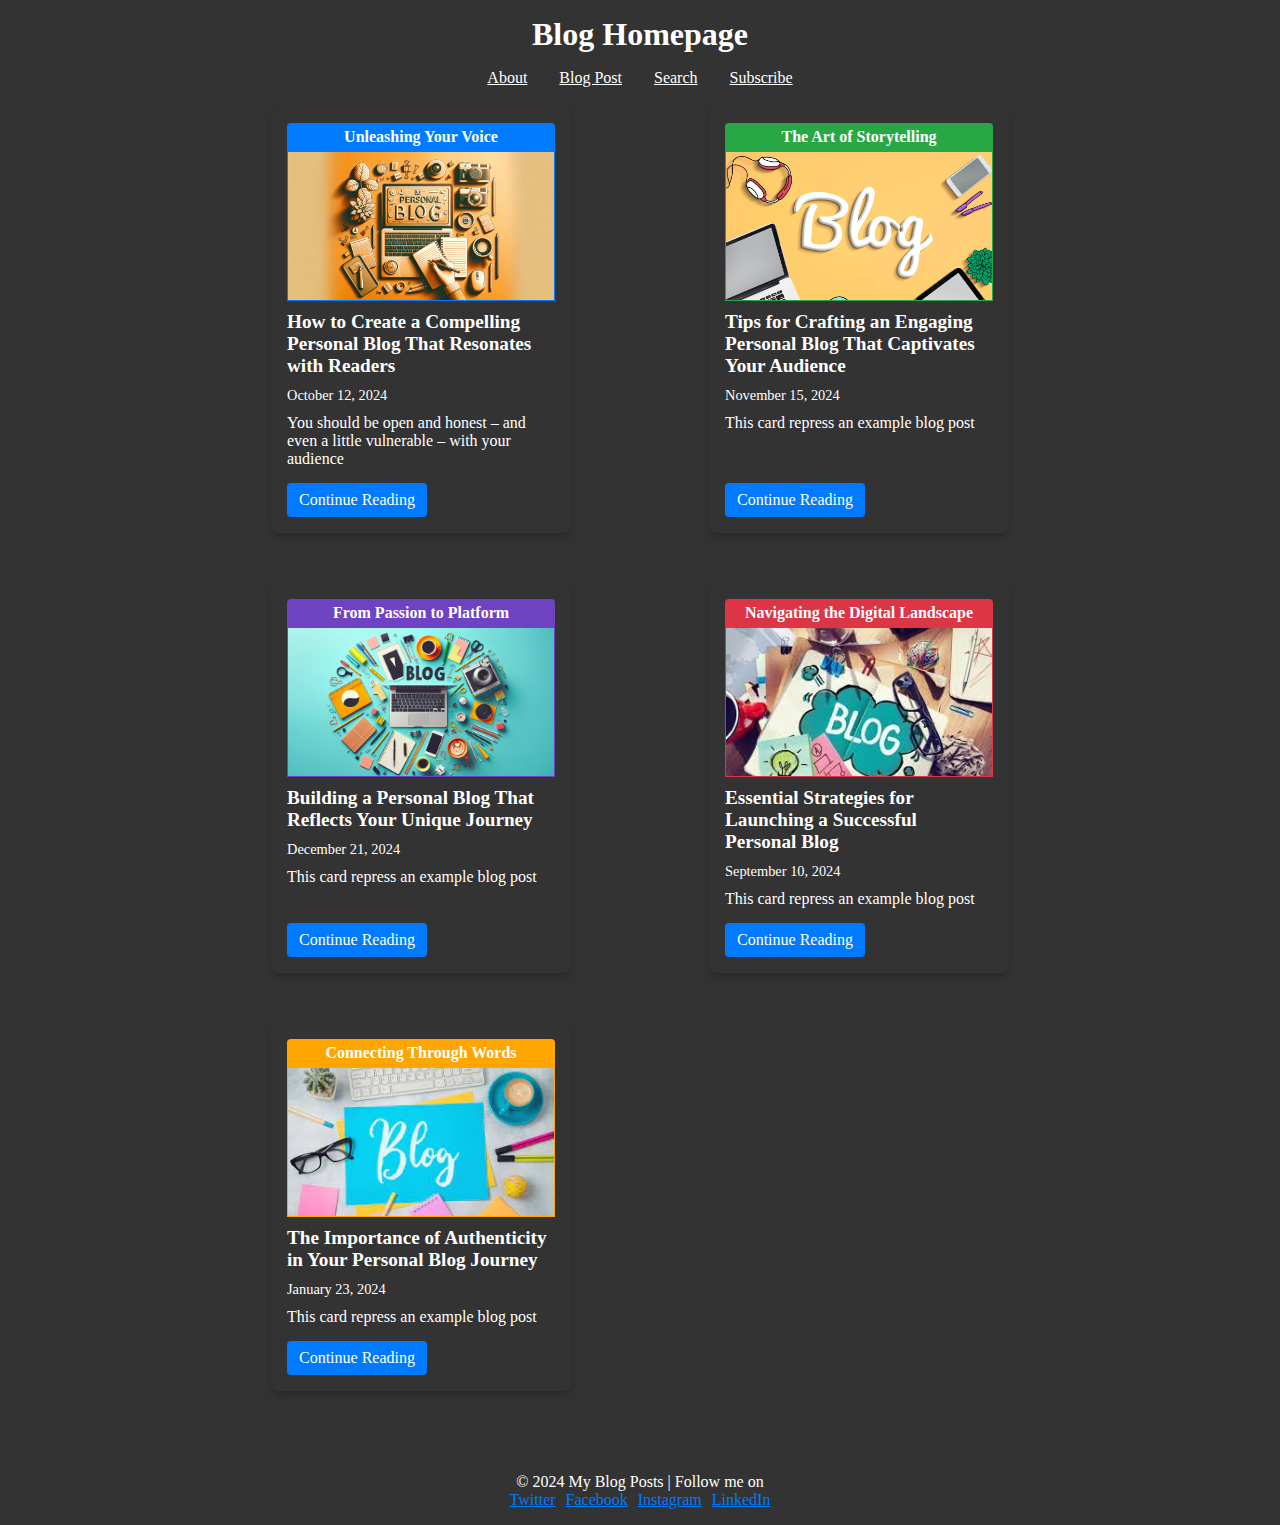
<file: index.html>
<!DOCTYPE html>
<html lang="en">
<head>
  <meta charset="UTF-8">
  <meta name="viewport" content="width=device-width, initial-scale=1.0">
  <link rel="stylesheet" href="css/index.css">
  <title>Blog Homepage</title>
</head>
<body>
  <div class="container">
    <div class="header"><h1>Blog Homepage</h1></div>
  <nav>
    <ul>
        <li><a href="#">About</a></li>
        <li><a href="pages/blog.html" target="_blank">Blog Post</a></li> 
        <li><a href="#">Search</a></li>
        <li><a href="#">Subscribe</a></li>
    </ul>
  </nav>
    <!-- It contains the cards of the five blogs that are implemented on the personal blog website -->
  <div class="container-blogs">
    <!-- Each card contains information about the blog and countinue button to the blog page  -->
    <div class="card1">
      <div class="card-header-blue">Unleashing Your Voice</div>
      <div id="one">
        <img src="images/card1.png" alt="Unleashing Your Voice">
      </div>
      <div class="card-title">How to Create a Compelling Personal Blog That Resonates with Readers</div>
      <div class="card-date">October 12, 2024</div>
      <div class="card-body">You should be open and honest – and even a little vulnerable – with your audience</div>
      <a class="continue-button-card" href="pages/blog.html" target="_blank" >Continue Reading</a>
    </div>

    <div class="card2">
      <div class="card-header-green">The Art of Storytelling</div>
      <div id="two">
        <img src="images/card2.jpeg" alt="The Art of Storytelling">
      </div>
      <div class="card-title">Tips for Crafting an Engaging Personal Blog That Captivates Your Audience</div>
      <div class="card-date">November 15, 2024</div>
      <div class="card-body">This card repress an example blog post</div>
      <a class="continue-button-card" href="pages/blog.html" target="_blank">Continue Reading</a>
    </div>

    <div class="card3">
      <div class="card-header-purple">From Passion to Platform</div>
      <div id="three">
        <img src="images/card3.png" alt="From Passion to Platform">
      </div>
      <div class="card-title">Building a Personal Blog That Reflects Your Unique Journey</div>
      <div class="card-date">December 21, 2024</div>
      <div class="card-body">This card repress an example blog post</div>
      <a class="continue-button-card" href="pages/blog.html" target="_blank">Continue Reading</a>
    </div>
    
    <div class="card4">
      <div class="card-header-red">Navigating the Digital Landscape</div>
      <div id="four">
        <img src="images/card4.jpeg" alt="Navigating the Digital Landscape">
      </div>
      <div class="card-title">Essential Strategies for Launching a Successful Personal Blog</div>
      <div class="card-date">September 10, 2024</div>
      <div class="card-body">This card repress an example blog post</div>
      <a class="continue-button-card" href="pages/blog.html" target="_blank">Continue Reading</a>
    </div>

    <div class="card5">
      <div class="card-header-orange">Connecting Through Words</div>
      <div id="fifth">
        <img src="images/card5.jpeg" alt="Connecting Through Words">
      </div>
      <div class="card-title">The Importance of Authenticity in Your Personal Blog Journey</div>
      <div class="card-date">January 23, 2024</div>
      <div class="card-body">This card repress an example blog post</div>
      <a class="continue-button-card" href="pages/blog.html" target="_blank">Continue Reading</a>
    </div>
  </div>

  <footer>
    <!-- This placement contains the official copy right of the page and the socials links-->
    <p>&copy; 2024 My Blog Posts | Follow me on</p>
    <div class="socials">
        <li><a href="#">Twitter</a></li>
        <li><a href="#">Facebook</a></li>
        <li><a href="#">Instagram</a></li>
        <li><a href="#">LinkedIn</a></li>
    </div>
</footer>

</div>

</body>
</html>
</file>
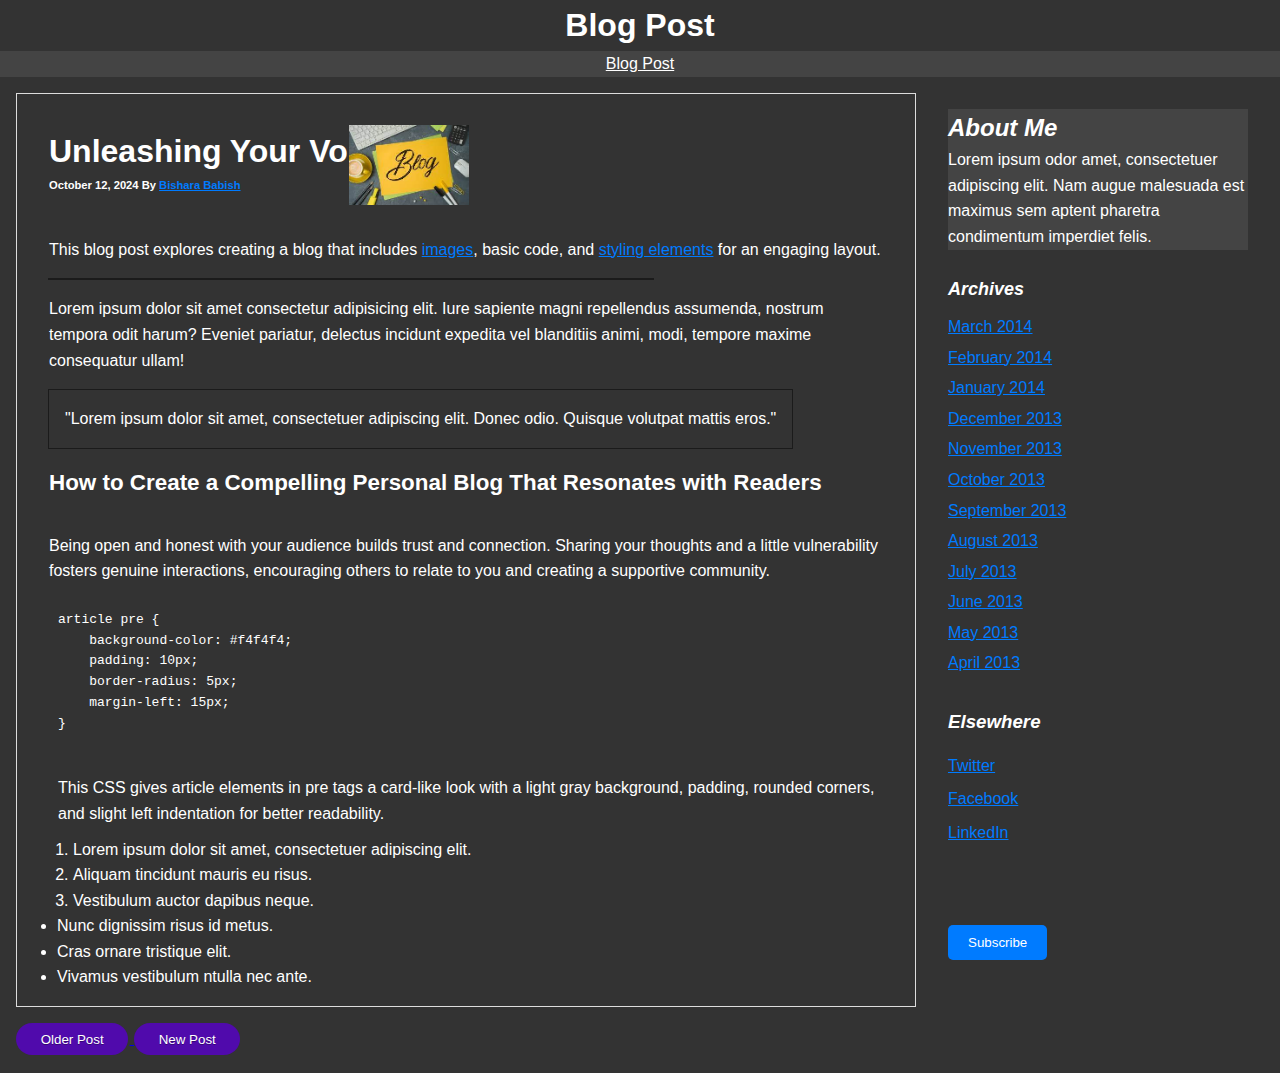
<file: blog/blog.html>
<!DOCTYPE html>
<html lang="en">
<head>
    <meta charset="UTF-8">
    <meta name="viewport" content="width=device-width, initial-scale=1.0">
    <title>Blog Post</title>
    <link rel="stylesheet" href="/blog/blog.css">
 
</head>
<body>
    <header>
        <h1>Blog Post</h1>
    </header>
    <nav>
        <ul>
            <li><a href="../blog/blog.html">Blog Post</a></li> 
        </ul>
    </nav>
   
    <!-- This container contains the article main blog for all the blogs and the code example block as a code example and other features -->
    <div class="container">
        <main>
            <article>
                <h1>Unleashing Your Voice<p class="date">October 12, 2024 By <span class="important">Bishara Babish</span></p><img src="/images/card6.jpeg" alt="Avatar" class="avatarImg"></h1>
                <div class="blog-info">
                    This blog post explores creating a blog that includes <span class="important">images</span>, basic code, and <span class="important">styling elements</span> for an engaging layout.</div>
                <div id="line-under-blog"></div>
                <p id="sub-talk-header">Lorem ipsum dolor sit amet consectetur adipisicing elit. Iure sapiente magni repellendus assumenda, nostrum tempora odit harum? Eveniet pariatur, delectus incidunt expedita vel blanditiis animi, modi, tempore maxime consequatur ullam!</p>
                <blockquote id="quote">"Lorem ipsum dolor sit amet, consectetuer adipiscing elit. Donec odio. Quisque volutpat mattis eros."</blockquote>
                <h2 class="underline">How to Create a Compelling Personal Blog That Resonates with Readers</h2>
                <p id="sub-heading-talk">Being open and honest with your audience builds trust and connection. Sharing your thoughts and a little vulnerability fosters genuine interactions, encouraging others to relate to you and creating a supportive community.</p>
                <div class="code-container">
                    <pre><code>article pre {
    background-color: #f4f4f4;
    padding: 10px; 
    border-radius: 5px;
    margin-left: 15px;
}
                </code></pre>
                </div>
                <div id="Code-information">This CSS gives article elements in pre tags a card-like look with a light gray background, padding, rounded corners, and slight left indentation for better readability.</div>
                <div class="bulletpoints">
                    <ol type="1">
                        <li>Lorem ipsum dolor sit amet, consectetuer adipiscing elit.</li>
                        <li>Aliquam tincidunt mauris eu risus.</li>
                        <li>Vestibulum auctor dapibus neque.</li>
                    </ol>
                    <li>Nunc dignissim risus id metus.</li>
                    <li>Cras ornare tristique elit.</li>
                    <li>Vivamus vestibulum ntulla nec ante.</li>
                </div>
            </article>
            <!-- Two buttons that talk about the older post and the new post for each blog -->
            <a href="#">
                <button id="olderpostbtn">Older Post</button>
            </a> 
            <a href="#">    
                <button id="newpostbtn">New Post</button>
            </a>   
        </main>
        <!-- The aside function talks about the about, archives and elsewhere with different links and information  -->
        <aside>
            <div class="about">
                <h2><em>About Me</em></h2>
                <p>Lorem ipsum odor amet, consectetuer adipiscing elit. Nam augue malesuada est maximus sem aptent pharetra condimentum imperdiet felis.</p>
        </div>
            <br>
            <div class="archives">
                <h3><em>Archives</em></h3>
                <ul>
                  <li><a href="#">March 2014</a></li>
                  <li><a href="#">February 2014</a></li>
                  <li><a href="#">January 2014</a></li>
                  <li><a href="#">December 2013</a></li>
                  <li><a href="#">November 2013</a></li>
                  <li><a href="#">October 2013</a></li>
                  <li><a href="#">September 2013</a></li>
                  <li><a href="#">August 2013</a></li>
                  <li><a href="#">July 2013</a></li>
                  <li><a href="#">June 2013</a></li>
                  <li><a href="#">May 2013</a></li>
                  <li><a href="#">April 2013</a></li>
                </ul>
              </div>
            <br>
              <div class="elsewhere">
                <h3><em>Elsewhere</em></h3>
                <ul>
                  <li><a href="#">Twitter</a></li>
                  <li><a href="#">Facebook</a></li>
                  <li><a href="#">LinkedIn</a></li>
                </ul>
              </div>
                <button class="subscribe-btn">Subscribe</button></div>
            </div>
        </aside>
    </div>


</body>
</html>
</file>
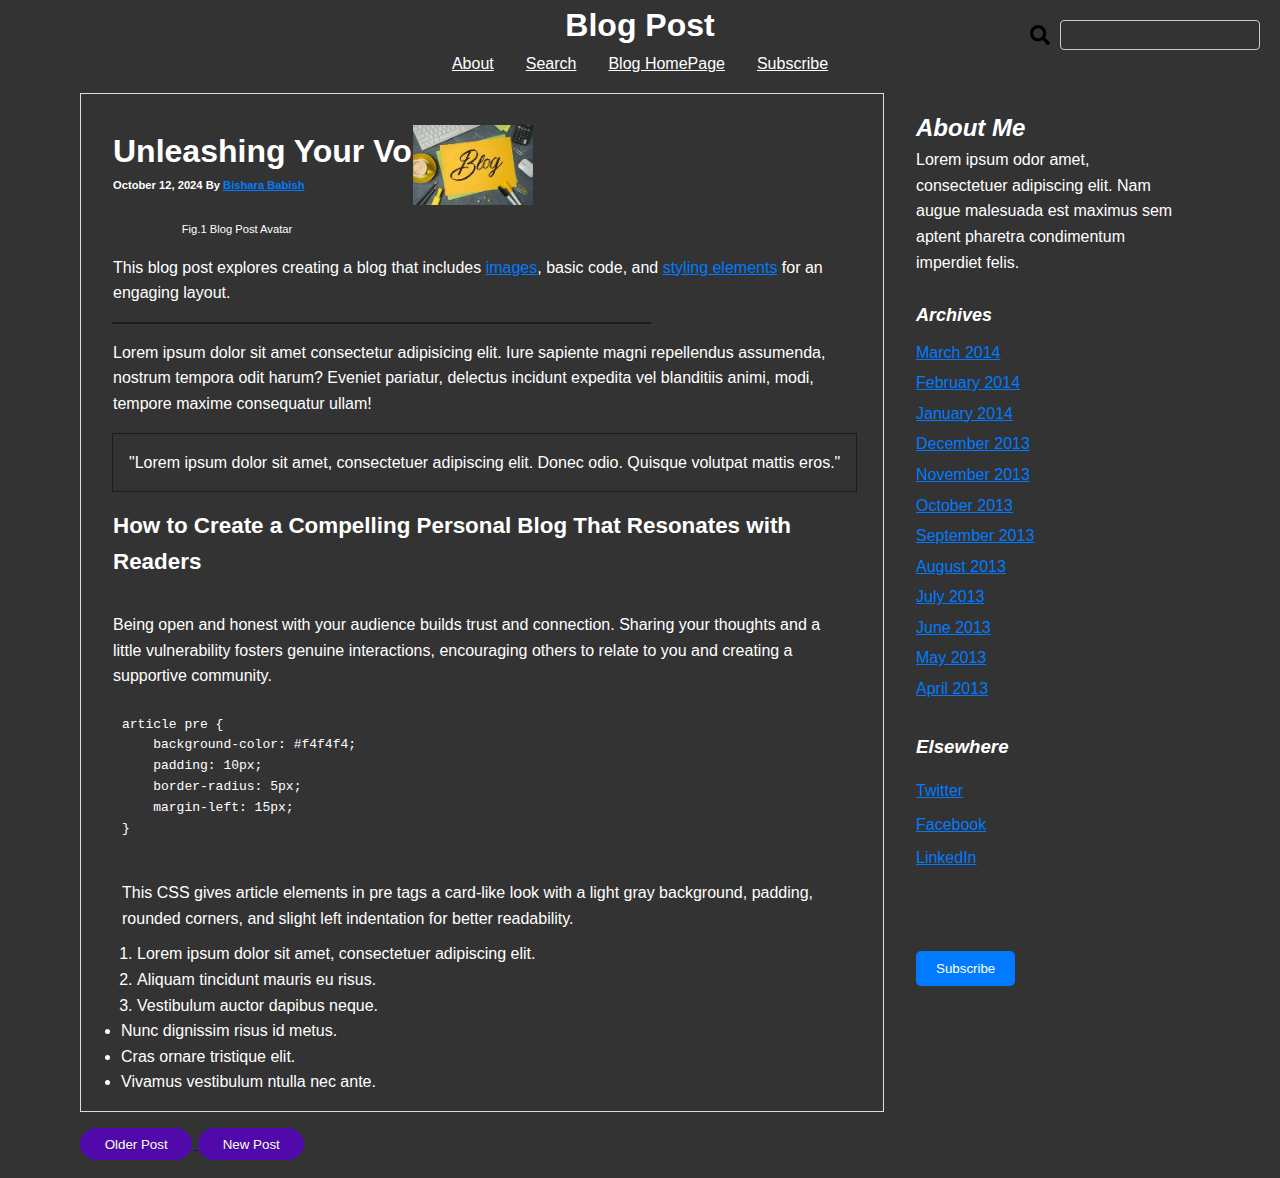
<file: pages/blog.html>
<!DOCTYPE html>
<html lang="en">
<head>
    <meta charset="UTF-8">
    <meta name="viewport" content="width=device-width, initial-scale=1.0">
    <title>Blog Post</title>
    <link rel="stylesheet" href="../css/blog.css">
</head>
<body>
    <header>
        <h1>Blog Post</h1>
    </header>
    
    <nav>
        <ul>
            <li><a href="#">About</a></li> 
            <li><a href="#">Search</a></li> 
            <li><a href="../index.html" target="_blank">Blog HomePage</a></li> 
            <li><a href="#">Subscribe</a></li> 
            <div class="search">
                <svg class="search-icon" width="40" xmlns="http://www.w3.org/2000/svg" viewBox="0 0 512 512"><path d="M505 442.7L405.3 343c-4.5-4.5-10.6-7-17-7H372c27.6-35.3 44-79.7 44-128C416 93.1 322.9 0 208 0S0 93.1 0 208s93.1 208 208 208c48.3 0 92.7-16.4 128-44v16.3c0 6.4 2.5 12.5 7 17l99.7 99.7c9.4 9.4 24.6 9.4 33.9 0l28.3-28.3c9.4-9.4 9.4-24.6 .1-34zM208 336c-70.7 0-128-57.2-128-128 0-70.7 57.2-128 128-128 70.7 0 128 57.2 128 128 0 70.7-57.2 128-128 128z"/></svg>   
                <textarea ></textarea>
              </div> 
        </ul>
    </nav>
   
    <!-- This container contains the article main blog for all the blogs and the code example block as a code example and other features -->
    <div class="container">
        <main>
            <article>
                <h1>Unleashing Your Voice<p class="date">October 12, 2024 By <span class="important">Bishara Babish</span></p>
                    <figure>
                    <img src="../images/card6.jpeg" alt="Avatar" class="avatarImg"></h1>
                    <figcaption>Fig.1 Blog Post Avatar</figcaption>
                </figure>
                <div class="blog-info">
                    This blog post explores creating a blog that includes <span class="important">images</span>, basic code, and <span class="important">styling elements</span> for an engaging layout.</div>
                <div id="line-under-blog"></div>
                <p id="sub-talk-header">Lorem ipsum dolor sit amet consectetur adipisicing elit. Iure sapiente magni repellendus assumenda, nostrum tempora odit harum? Eveniet pariatur, delectus incidunt expedita vel blanditiis animi, modi, tempore maxime consequatur ullam!</p>
                <blockquote id="quote">"Lorem ipsum dolor sit amet, consectetuer adipiscing elit. Donec odio. Quisque volutpat mattis eros."</blockquote>
                <h2 class="underline">How to Create a Compelling Personal Blog That Resonates with Readers</h2>
                <p id="sub-heading-talk">Being open and honest with your audience builds trust and connection. Sharing your thoughts and a little vulnerability fosters genuine interactions, encouraging others to relate to you and creating a supportive community.</p>
                <div class="code-container">
                    <pre><code>article pre {
    background-color: #f4f4f4;
    padding: 10px; 
    border-radius: 5px;
    margin-left: 15px;
}
                </code></pre>
                </div>
                <div id="Code-information">This CSS gives article elements in pre tags a card-like look with a light gray background, padding, rounded corners, and slight left indentation for better readability.</div>
                <div class="bulletpoints">
                    <ol type="1">
                        <li>Lorem ipsum dolor sit amet, consectetuer adipiscing elit.</li>
                        <li>Aliquam tincidunt mauris eu risus.</li>
                        <li>Vestibulum auctor dapibus neque.</li>
                    </ol>
                    <li>Nunc dignissim risus id metus.</li>
                    <li>Cras ornare tristique elit.</li>
                    <li>Vivamus vestibulum ntulla nec ante.</li>
                </div>
            </article>
            <!-- Two buttons that talk about the older post and the new post for each blog -->
            <a href="#">
                <button id="olderpostbtn">Older Post</button>
            </a> 
            <a href="#">    
                <button id="newpostbtn">New Post</button>
            </a>   
        </main>
        <!-- The aside function talks about the about, archives and elsewhere with different links and information  -->
        <aside>
            <div class="about">
                <h2><em>About Me</em></h2>
                <p>Lorem ipsum odor amet, consectetuer adipiscing elit. Nam augue malesuada est maximus sem aptent pharetra condimentum imperdiet felis.</p>
        </div>
            <br>
            <div class="archives">
                <h3><em>Archives</em></h3>
                <ul>
                  <li><a href="#">March 2014</a></li>
                  <li><a href="#">February 2014</a></li>
                  <li><a href="#">January 2014</a></li>
                  <li><a href="#">December 2013</a></li>
                  <li><a href="#">November 2013</a></li>
                  <li><a href="#">October 2013</a></li>
                  <li><a href="#">September 2013</a></li>
                  <li><a href="#">August 2013</a></li>
                  <li><a href="#">July 2013</a></li>
                  <li><a href="#">June 2013</a></li>
                  <li><a href="#">May 2013</a></li>
                  <li><a href="#">April 2013</a></li>
                </ul>
              </div>
            <br>
              <div class="elsewhere">
                <h3><em>Elsewhere</em></h3>
                <ul>
                  <li><a href="#">Twitter</a></li>
                  <li><a href="#">Facebook</a></li>
                  <li><a href="#">LinkedIn</a></li>
                </ul>
              </div>
                <button class="subscribe-btn">Subscribe</button></div>
            </div>
        </aside>
    </div>


</body>
</html>
</file>
<file: css/index.css>
@import url("responsive.css");
@import url("core.css");

.container {
    display: grid;
    grid-template-columns: 1fr;
    max-width: 1200px;
    width: 80%;
    margin: 0 auto;
}

.header {
    display: flex;
    flex-direction: column;
    justify-content: space-between;
    align-items: center;
    text-align: center;
    padding: 1rem 0;
    width: 100%;
}

.header h1 {
    font-size: 2rem;
    color: #fff;
}

.container-blogs {
    display: grid;
    grid-template-columns: repeat(auto-fit, minmax(300px, 1fr));
    gap: 20px;
    justify-items: center;
    padding: 20px;
}

.card1,
.card2,
.card3,
.card4,
.card5,
.card6 {
    display: flex;
    flex-direction: column;
    justify-content: space-between;
    margin-bottom: 30px;
    background-color: #333;
    padding: 1rem;
    border-radius: 8px;
    overflow: hidden;
    box-shadow: 0 4px 8px rgba(0, 0, 0, 0.2);
    color: #ffffff;
    width: 100%;
    max-width: 300px;
}

.card-header-blue {
    background-color: #007BFF;
    color: #fff;
    padding: 5px;
    text-align: center;
    font-weight: bold;
    border-radius: 4px 4px 0 0;
}


.card-header-green {
    background-color: #28A745;
    color: #fff;
    padding: 5px;
    text-align: center;
    font-weight: bold;
    border-radius: 4px 4px 0 0;
}

.card-header-purple {
    background-color: #6F42C1;
    color: #fff;
    padding: 5px;
    text-align: center;
    font-weight: bold;
    border-radius: 4px 4px 0 0;
}

.card-header-red {
    background-color: #DC3545;
    color: #fff;
    padding: 5px;
    text-align: center;
    font-weight: bold;
    border-radius: 4px 4px 0 0;
}

.card-header-orange {
    background-color: orange;
    color: #fff;
    padding: 5px;
    text-align: center;
    font-weight: bold;
    border-radius: 4px 4px 0 0;
}

#one,
#two,
#three,
#four,
#fifth {
    height: auto;
    max-height: 150px;
    border: 1px solid;
    overflow: hidden;
}

#one {
    border-color: #007BFF;
}

#two {
    border-color: #28A745;
}

#three {
    border-color: #6F42C1;
}

#four {
    border-color: #DC3545;
}

#fifth {
    border-color: orange;
}

#one img,
#two img,
#three img,
#four img,
#fifth img {
    width: 100%;
    height: auto;
    object-fit: cover;
    object-position: center;
}

.card-title {
    font-size: 1.2rem;
    font-weight: bold;
    margin: 10px 0;
    color: #fff;
}

.card-date {
    font-size: 0.9rem;
    color: #fff;
    margin-bottom: 10px;
}

.card-body {
    font-size: 1rem;
    color: #fff;
    margin-bottom: 15px;
}

.continue-button-card {
    align-self: flex-start;
    padding: 8px 12px;
    background-color: #007BFF;
    color: #fff;
    text-decoration: none;
    border-radius: 4px;
    transition: background-color 0.3s;
    margin-top: auto;
}

.continue-button-card:hover {
    background-color: #0056b3;
}

footer {
    background: #333;
    color: #fff;
    text-align: center;
    padding: 1rem;
    margin-top: 1rem;
}

.socials {
    display: flex;
    justify-content: center;
    gap: 10px;
    list-style-type: none;
    padding: 0;
    margin: 0;
}

.socials a {
    color: #fff;
    text-decoration: none;
}

.socials li a {
    color: #007bff;
    text-decoration: underline;
}
</file>
<file: blog/blog.css>
* {
    margin: 0;
    padding: 0;
    box-sizing: border-box;
    user-select: none;
}


header h1 {
    text-align: center;
}

body {
    font-family: Arial, sans-serif;
    line-height: 1.6;
    color: #333;
    background-color: #333;
}

header h1,
nav ul li a,
.socials a,
.blog-info,
h2,
#sub-talk-header,
#quote,
.date,
#Code-information {
    color: #fff;
}

nav {
    background: #444;
}

nav ul {
    list-style: none;
    display: flex;
    justify-content: center;
}

nav ul li {
    margin: 0 1rem;
}

nav ul li a {
    color: #fff;
    text-decoration: underline;
}

.subscribe-btn {
    padding: 10px 20px;
    background-color: #007bff;
    color: white;
    border: none;
    border-radius: 5px;
    cursor: pointer;
    margin-top: 4.5rem;
}

.subscribe-btn:hover {
    background-color: #0056b3;
}

.underline {
    position: relative;
}

.underline::after {
    content: '';
    position: absolute;
    height: 2px;
    margin-left: 15px;
    left: 0;
    bottom: 0;
    width: 0;
    background-color: lightgreen;
    transition: width 0.2s;
}

.underline:hover:after {
    width: 65%;
}

.container {
    display: flex;
    margin: 1rem;
}

main {
    flex: 3;
    margin-right: 1rem;
}

aside {
    flex: 1;
    background: #333;
    padding: 1rem;
    color: #fff;
}

article {
    background: #333;
    margin-bottom: 1rem;
    padding: 1rem;
    border: 1px solid #ddd;
}

article h1 {
    background: #333;
    color: #fff;
    padding: 1rem;
}

.avatarImg {
    display: flex;
    margin-top: -70px;
    margin-left: 300px;
    width: 120px;
}

.date {
    font-size: 0.7rem;
    color: #fff;
}

.blog-info {
    color: #fff;
    padding: 1rem;
}

.important {
    text-decoration: underline;
    color: #007bff;
}

#line-under-blog {
    width: 70%;
    border: 1px solid rgba(0, 0, 0, 0.466);
    margin-left: 15px;
}

article #quote {
    color: #fff;
    border: 1px solid rgba(0, 0, 0, 0.466);
    padding: 1rem;
    margin-left: 15px;
    display: inline-block;
}

article #sub-talk-header,
#sub-heading-talk {
    color: #fff;
    padding: 1rem;
}

article h2 {
    color: #fff;
    font-size: 1.4rem;
    padding: 1rem;
}

article pre,
#Code-information {
    color: #fff;
    padding: 10px;
    border-radius: 5px;
    margin-left: 15px;
}

aside h3 {
    margin-top: 0;
}

aside ul {
    list-style: none;
    padding-left: 0;
}

aside ul li {
    margin-bottom: 0.5rem;
}

.bulletpoints li {
    color: #fff;
    margin-left: 1.5rem;
}

.bulletpoints ol li {
    color: #fff;
    margin-left: 2.5rem;
}

#olderpostbtn,
#newpostbtn {
    display: inline-block;
    padding: 0.5em 1.7em;
    margin: 0 0.1em 0.1em 0;
    border: 0.16em solid rgba(255, 255, 255, 0);
    background-color: rgb(80, 10, 172);
    border-radius: 2em;
    font-weight: 300;
    color: #ffffff;
    text-shadow: 0 0.04em 0.04em rgba(0, 0, 0, 0.35);
    transition: all 0.2s;
    cursor: pointer;
}

#newpostbtn:hover,
#olderpostbtn:hover {
    border-color: #fff
}

aside h3 {
    color: white;
    margin-bottom: 1rem;
}

.about {
    background-color: #444;
}

.archives h3 {
    font-size: 18px;
    font-weight: bold;
    margin-bottom: 10px;
}

.archives p {
    font-size: 14px;
    color: #555;
    background-color: #f9f9f9;
    padding: 10px;
    border-radius: 5px;
}

.archives ul {
    list-style-type: none;
    padding: 0;
}

.archives li {
    margin-bottom: 5px;

}

.archives a,
.elsewhere a {
    text-decoration: underline;
    color: #007bff;
}

.archives a:hover {
    text-decoration: underline;
}

@media (max-width: 768px) {
    .container {
        flex-direction: column;
    }

    nav ul {
        flex-direction: column;
        align-items: center;
    }

    .avatarImg {
        margin-left: 0;
        margin-top: 10px;
        width: 80px;
    }
}
</file>
<file: css/blog.css>
@import url("core.css");
@import url("responsive.css");


header h1 {
    text-align: center;
}

.search {
    display: flex;
    align-items: center;
    gap: 10px;
    position: absolute;
    z-index: 1000;
    top: 20px;
    right: 20px;
}

.search-icon {
    width: 20px;
    height: 20px;
    cursor: pointer;
}

.search textarea {
    resize: none;
    width: 200px;
    height: 30px;
    padding: 5px;
    border: 1px solid #ccc;
    border-radius: 4px;
}

body {
    font-family: Arial, sans-serif;
    line-height: 1.6;
    color: #333;
    background-color: #333;
}

header h1,
nav ul li a,
.socials a,
.blog-info,
h2,
#sub-talk-header,
#quote,
.date,
#Code-information {
    color: #fff;
}


.subscribe-btn {
    padding: 10px 20px;
    background-color: #007bff;
    color: white;
    border: none;
    border-radius: 5px;
    cursor: pointer;
    margin-top: 4.5rem;
}

.subscribe-btn:hover {
    background-color: #0056b3;
}

.underline {
    position: relative;
}

.underline::after {
    content: '';
    position: absolute;
    height: 2px;
    margin-left: 15px;
    left: 0;
    bottom: 0;
    width: 0;
    background-color: lightgreen;
    transition: width 0.2s;
}

.underline:hover:after {
    width: 65%;
}

.container {
    display: flex;
    margin: 1rem;
}

main {
    flex: 3;
    margin-right: 1rem;
}

aside {
    flex: 1;
    background: #333;
    padding: 1rem;
    color: #fff;
}

article {
    background: #333;
    margin-bottom: 1rem;
    padding: 1rem;
    border: 1px solid #ddd;
}

article h1 {
    background: #333;
    color: #fff;
    padding: 1rem;
}

.avatarImg {
    display: block;
    margin-top: -70px;
    margin-left: 300px;
    width: 120px;
}

figcaption {
    color: #fff;
    font-size: 0.7rem;
    text-align: center;
    margin-right: 490px;
}

.date {
    font-size: 0.7rem;
    color: #fff;
}

.blog-info {
    color: #fff;
    padding: 1rem;
}

.important {
    text-decoration: underline;
    color: #007bff;
}

#line-under-blog {
    width: 70%;
    border: 1px solid rgba(0, 0, 0, 0.466);
    margin-left: 15px;
}

article #quote {
    color: #fff;
    border: 1px solid rgba(0, 0, 0, 0.466);
    padding: 1rem;
    margin-left: 15px;
    display: inline-block;
}

article #sub-talk-header,
#sub-heading-talk {
    color: #fff;
    padding: 1rem;
}

article h2 {
    color: #fff;
    font-size: 1.4rem;
    padding: 1rem;
}

article pre,
#Code-information {
    color: #fff;
    padding: 10px;
    border-radius: 5px;
    margin-left: 15px;
}

aside h3 {
    margin-top: 0;
}

aside ul {
    list-style: none;
    padding-left: 0;
}

aside ul li {
    margin-bottom: 0.5rem;
}

.bulletpoints li {
    color: #fff;
    margin-left: 1.5rem;
}

.bulletpoints ol li {
    color: #fff;
    margin-left: 2.5rem;
}

#olderpostbtn,
#newpostbtn {
    display: inline-block;
    padding: 0.5em 1.7em;
    margin: 0 0.1em 0.1em 0;
    border: 0.16em solid rgba(255, 255, 255, 0);
    background-color: rgb(80, 10, 172);
    border-radius: 2em;
    font-weight: 300;
    color: #ffffff;
    text-shadow: 0 0.04em 0.04em rgba(0, 0, 0, 0.35);
    transition: all 0.2s;
    cursor: pointer;
}

#newpostbtn:hover,
#olderpostbtn:hover {
    border-color: #fff
}

aside h3 {
    color: white;
    margin-bottom: 1rem;
}

.about {
    background-color: #444;
}

.archives h3 {
    font-size: 18px;
    font-weight: bold;
    margin-bottom: 10px;
}

.archives p {
    font-size: 14px;
    color: #555;
    background-color: #f9f9f9;
    padding: 10px;
    border-radius: 5px;
}

.archives ul {
    list-style-type: none;
    padding: 0;
}

.archives li {
    margin-bottom: 5px;

}

.archives a,
.elsewhere a {
    text-decoration: underline;
    color: #007bff;
}

.archives a:hover {
    text-decoration: underline;
}

@media (max-width: 768px) {
    .container {
        flex-direction: column;
    }

    nav ul {
        flex-direction: column;
        align-items: center;
    }

    .avatarImg {
        margin-left: 0;
        margin-top: 10px;
        width: 80px;
    }
}
</file>
